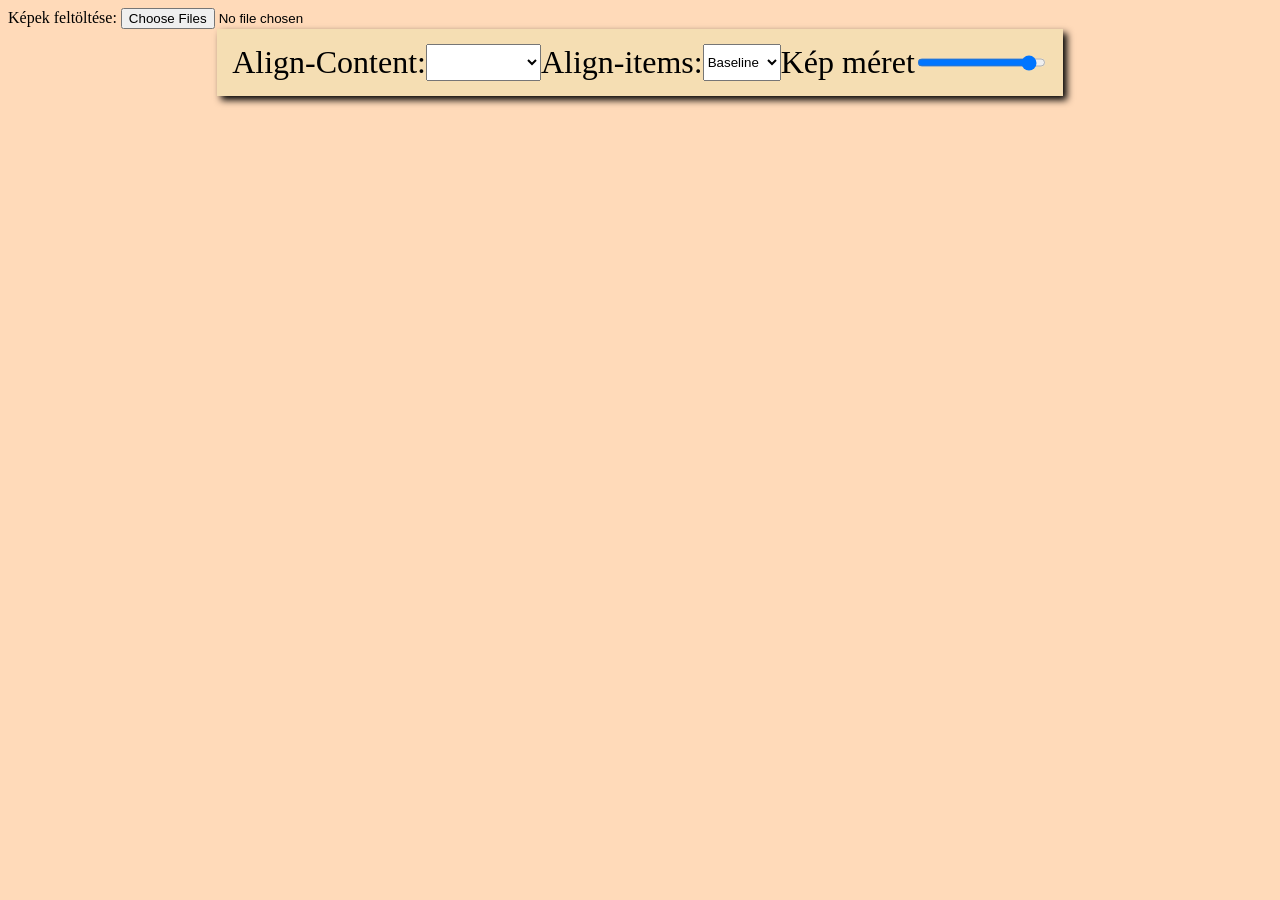
<file: index.html>
<!DOCTYPE html>
<html lang="en">
<head>
    <meta charset="UTF-8">
    <meta name="viewport" content="width=device-width, initial-scale=1.0">
    <link rel="stylesheet" href="style.css">
    <title>Document</title>
</head>
<body>
    <label for="fileInput">Képek feltöltése:</label>
    <input type="file" id="fileInput" accept="*.png" multiple onchange="kepekFeltoltese()">

    <div id="settings">
        <label for="just">Align-Content:</label>

        <select id="align_content" onchange="stilusValtas()">
            <option value=""></option>
            <option value="center">Center</option>
            <option value="flex-end">Flex-end</option>
            <option value="flex-start">Flex-start</option>
            <option value="normal">Normal</option>
            <option value="space-between">Space-between</option>
            <option value="space-around">Space-around</option>
        </select>

        <label for="align">Align-items:</label>

        <select id="align_items" onchange="stilusValtas()" name="align_item">
            <option value="Baseline">Baseline</option>
            <option value="Center">Center</option>
            <option value="End">End</option>
            <option value="Flex-end">Flex-end</option>
            <option value="Flex-start">Flex-start</option>
            <option value="Stretch">Stretch</option>
        </select>





        <label for="size">Kép méret</label>
        <input type="range"  id="meretValaszto" onchange="meretValtas()" min="50" max="235" value="220">
    </div>
    <div id="kepekContainer">

    </div>
    <script src="script.js"></script>
</body>
</html>
</file>
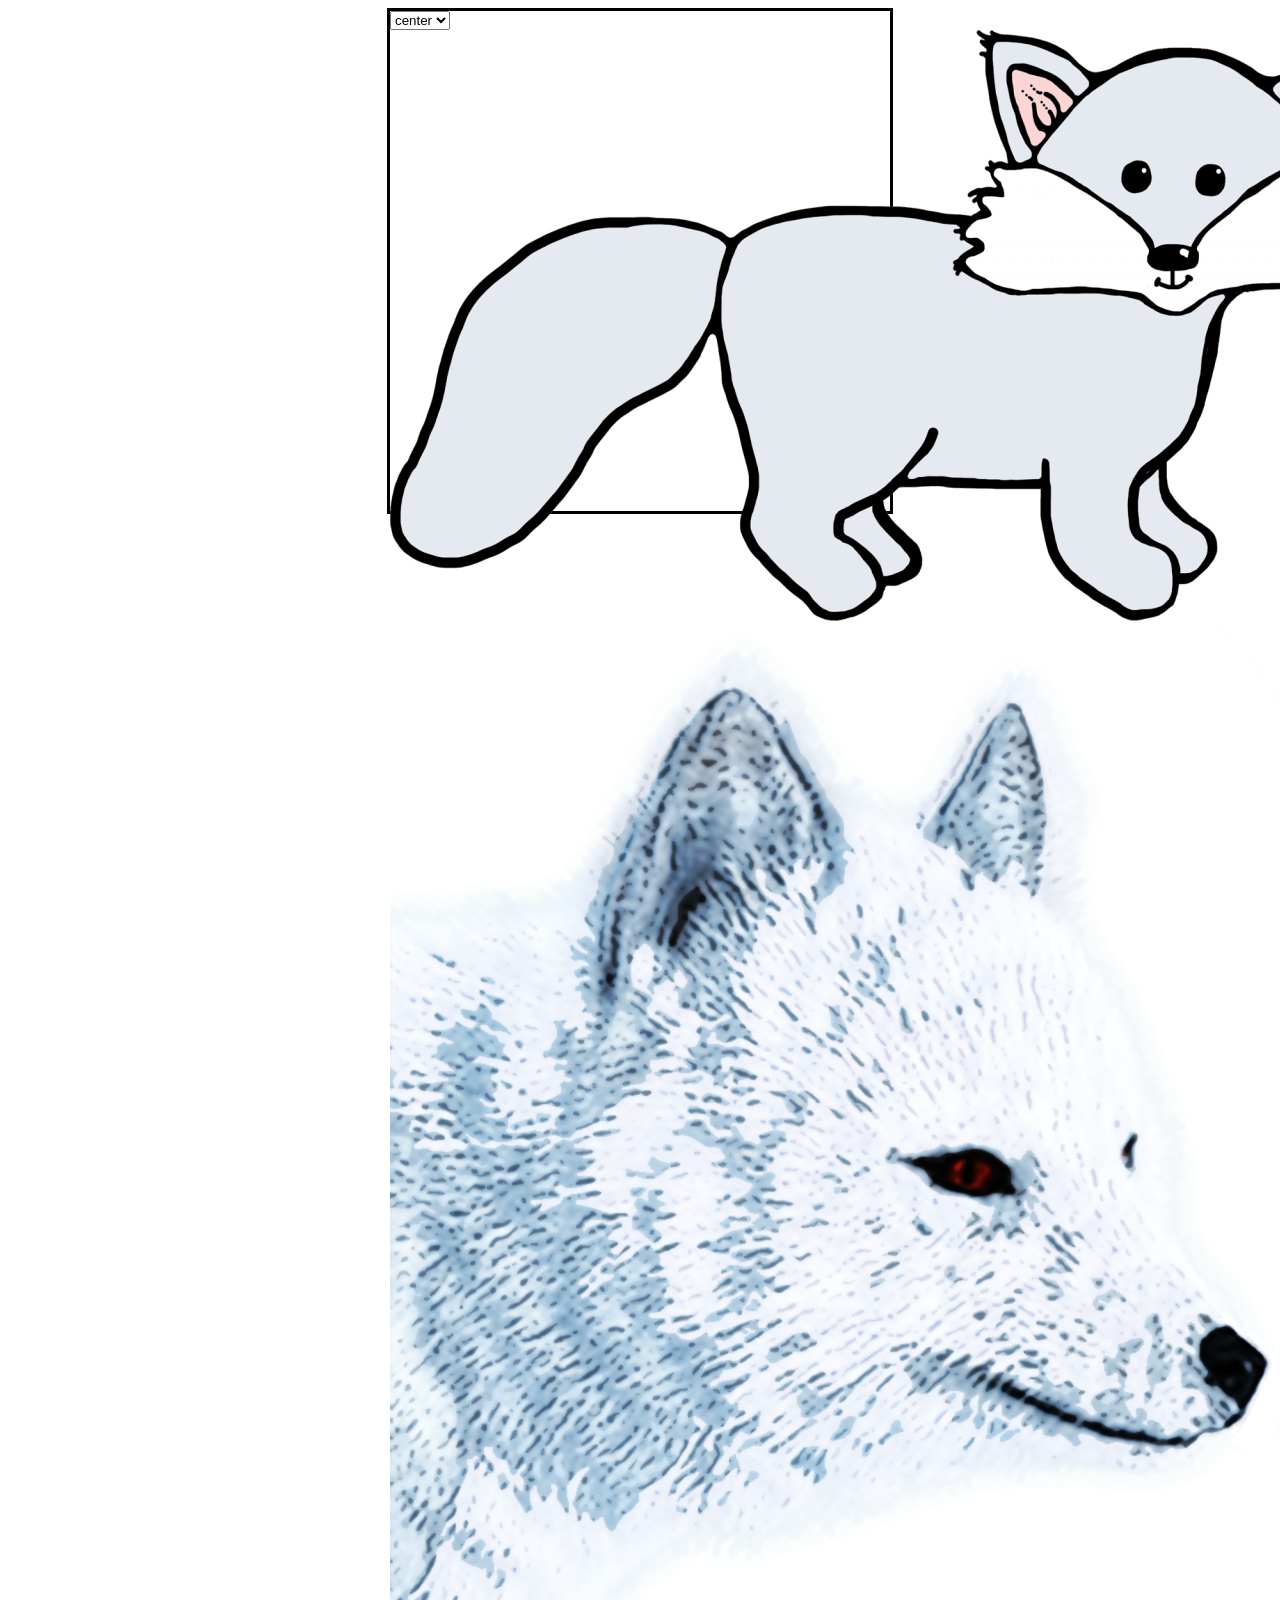
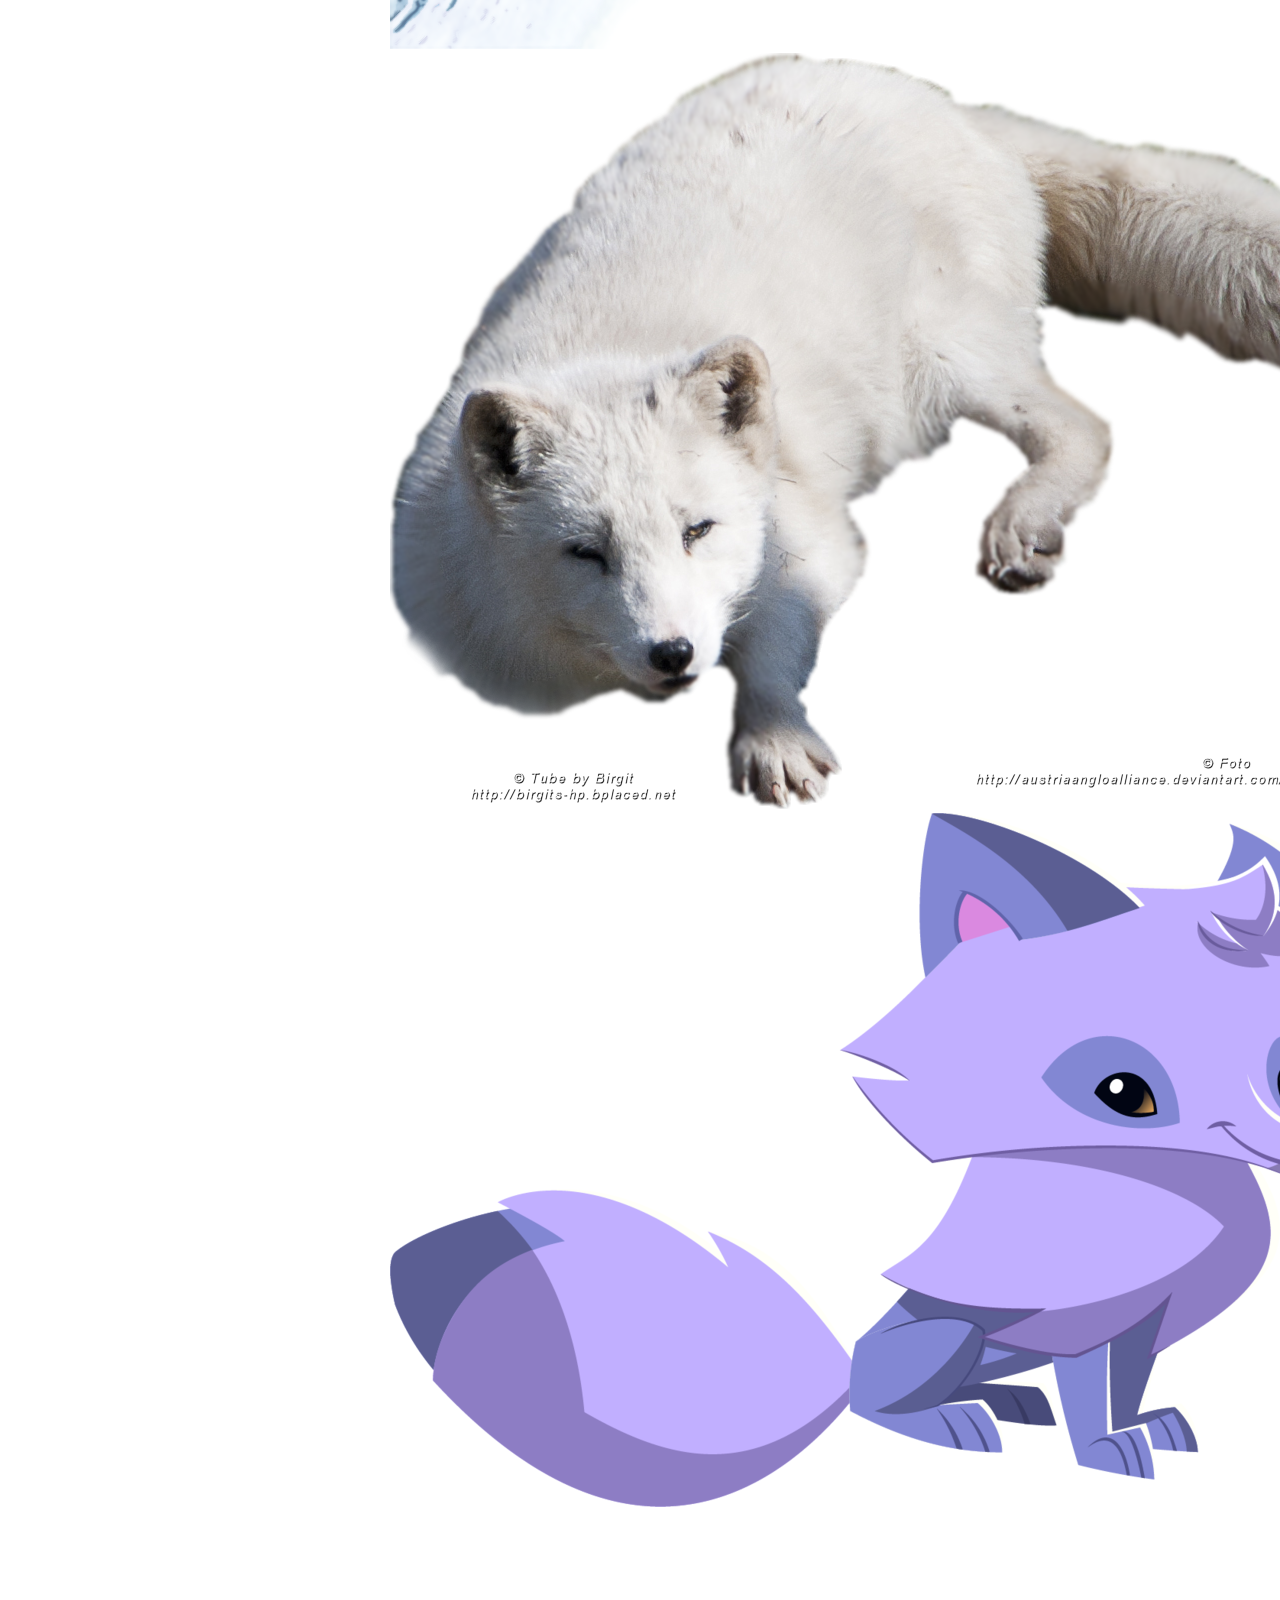
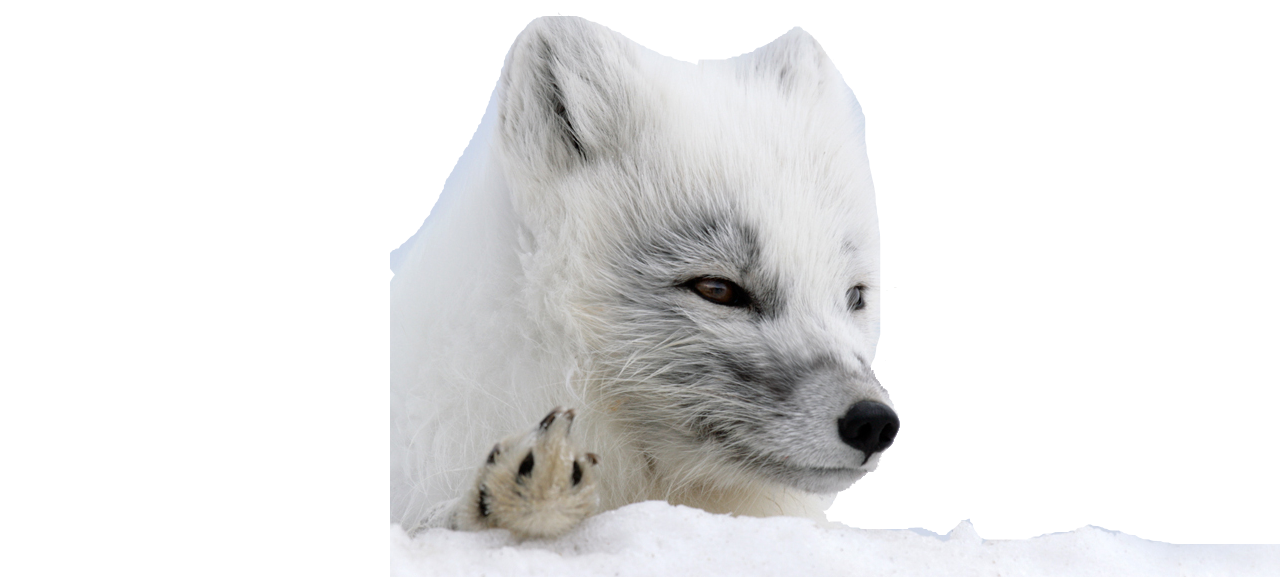
<file: Arctic Fox/index.html>
<!DOCTYPE html>
<html lang="en">

<head>
    <meta charset="UTF-8">
    <meta name="viewport" content="width=device-width, initial-scale=1.0">
    <title>Document</title>
    <style>
        .full {
            margin: auto;
            border: solid black;
            height: 500px;
            width: 500px;


        }

        .kep{
            max-width: 5px;
        }

        .container{
            display: flex;
            align-items: center;
            align-content: baseline;
            ma
        }
    </style>
</head>

<body>
    <div class="full">
        <div class="container">
            <select name="" id="">
                <option value="cxenter">center</option>
                <option value="start">start</option>
                <option value="end">end</option>
            </select>
        </div>


        <div id="container">
            <img src="./Arctic Fox PNG 5.png" alt="">
            <img src="./Arctic Fox PNG 13.png" alt="">
            <img src="./Arctic Fox PNG 19.png" alt="">
            <img src="./Arctic Fox PNG 14.png" alt="">
            <img src="./Arctic Fox PNG 25.png" alt="">
        </div>
    </div>
</body>

</html>
</file>
<file: style.css>
body{
    background-color: peachpuff;
}
#container{
    display: flex;
    flex-wrap: wrap;
}

#settings{
    display: flex;
    background-color: wheat;
    box-shadow: 4px 4px 7px black;
    font-size: 2rem;
    padding: 15px;
    width: fit-content;
    margin: auto;
    margin-bottom: 50px;
}

img{
    width: 220px;
    box-shadow: 4px 4px 16px black;
}


.elmosott{
    filter: blur(5px);
}

.forgatott{
    transform: rotate(180deg);
}

.animalt{
    animation: forditas 1s infinite;
}
@keyframes forditas {
    0%{
        transform: rotate(0deg);
    }
    50%{
        transform: rotate(180deg);
    }
    100%{
        transform: rotate(360deg);
    }
}
</file>
